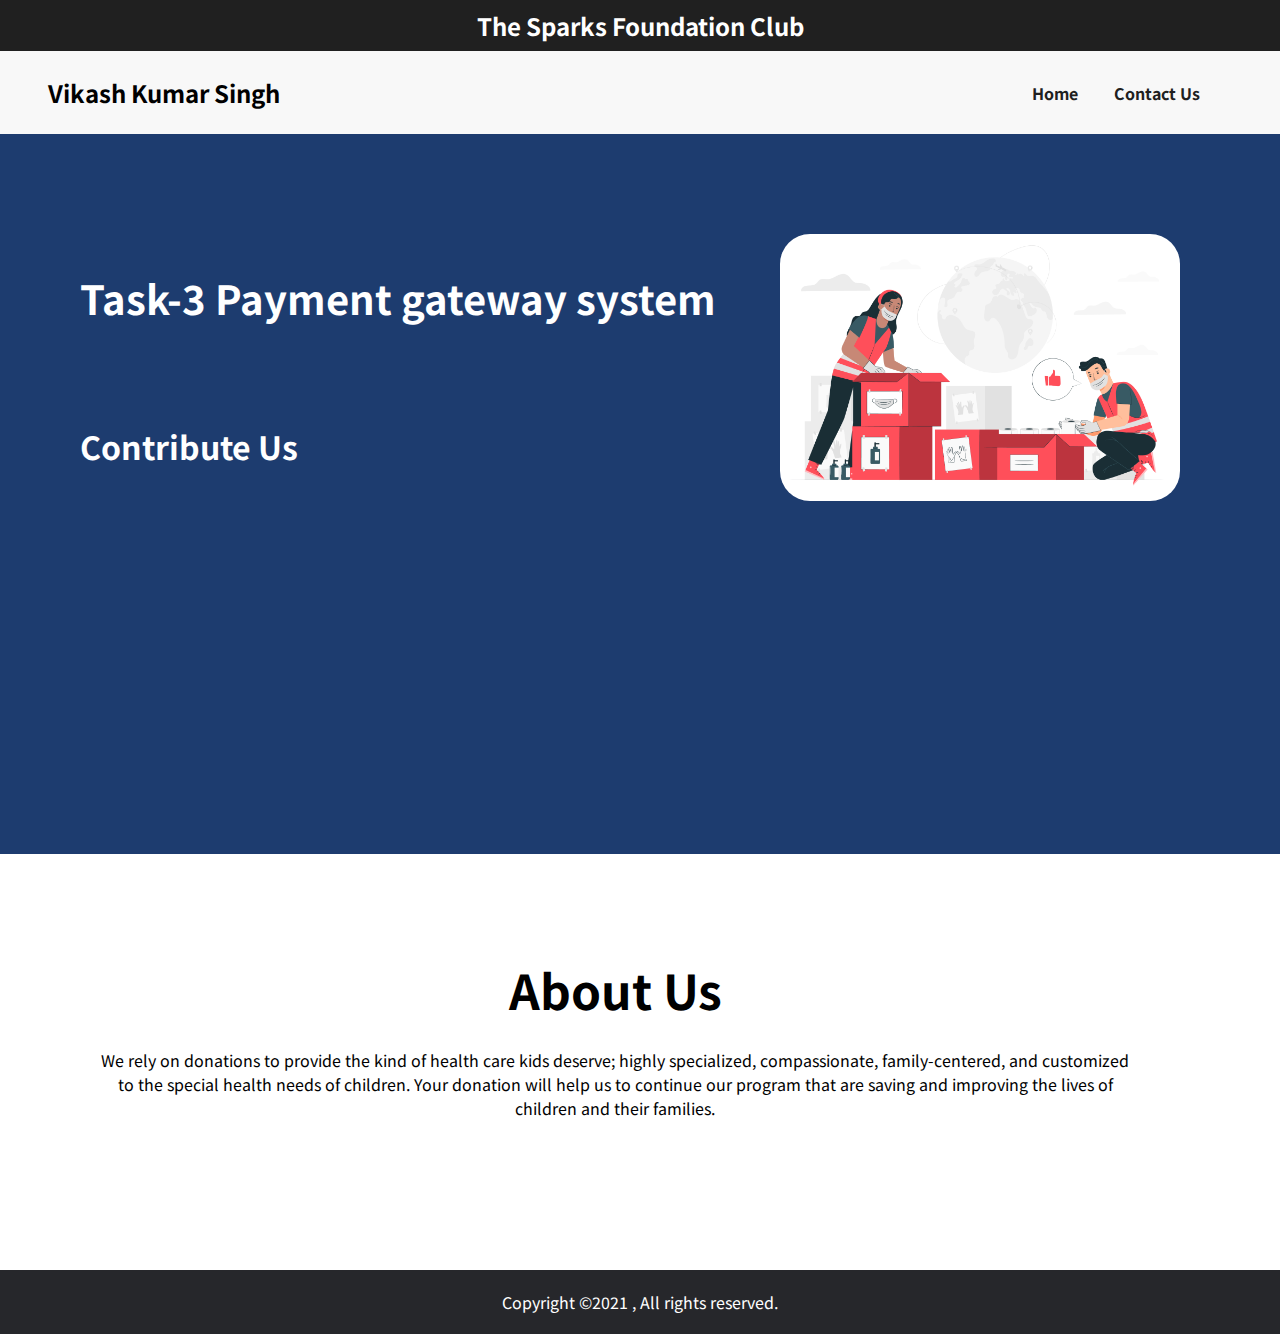
<file: index.html>
<!DOCTYPE html>
<html lang="en">
<head>
    <meta charset="UTF-8">
    <meta http-equiv="X-UA-Compatible" content="IE=edge">
    <meta name="viewport" content="width=device-width, initial-scale=1.0">
    <title>Donation</title>
    <link rel="stylesheet" href="style.css">
</head>
<body>
    <div class="heading">
        <h1>the sparks foundation club</h1>
    </div>
    <div class="spacediv">
        <h4>Vikash Kumar Singh</h4>

        <ul class="ulclass">
            <a class="liclass" href="/">Home</a>
            <!-- <a class="liclass"  href="about.html"> about</a> -->
            <a class="liclass" href="contact.html"> Contact Us</a>
            
        </ul>

    </div>

    <div class="backimage">

        <h2 class=h2head >Task-3 Payment gateway system</h2>
        <h1 class="h1head">Contribute Us</h1>
        <form><script src="https://checkout.razorpay.com/v1/payment-button.js" data-payment_button_id="pl_HUKN5vDSur6ecm" async> </script> </form>

        <img src="./3724843.jpg"></img>
       
    </div>

    <div id="about" class="about">

        <h2 class="text-center">About Us</h2>
        <br>
        <p>
           We rely on donations to provide the kind of health care kids deserve; highly specialized, compassionate, family-centered, and customized to the special health needs of children. Your donation will help us to continue our program that are saving and improving the lives of children and their families.
        </p>
    </div>



    <div id="footer" class="footer">
        <p style="color: white;">Copyright ©2021 , All rights reserved.</p>

    </div>
    


</body>
</html>
</file>
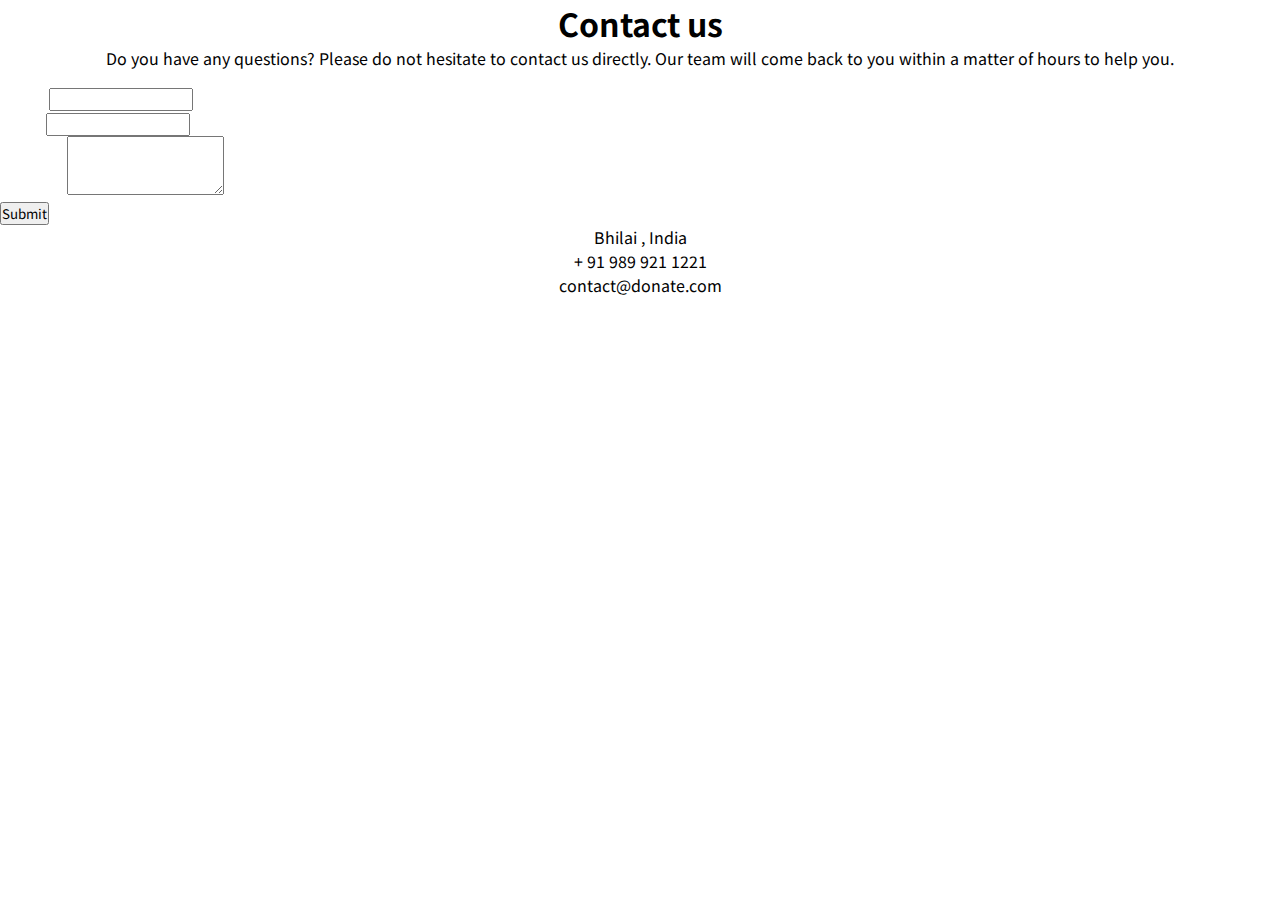
<file: contact.html>
<!DOCTYPE html>
<html lang="en">
<head>
    <meta charset="UTF-8">
    <meta http-equiv="X-UA-Compatible" content="IE=edge">
    <meta name="viewport" content="width=device-width, initial-scale=1.0">
    <title>Contact Us</title>
    <link href="https://cdn.jsdelivr.net/npm/bootstrap@5.0.2/dist/css/bootstrap.min.css" rel="stylesheet" integrity="sha384-EVSTQN3/azprG1Anm3QDgpJLIm9Nao0Yz1ztcQTwFspd3yD65VohhpuuCOmLASjC" crossorigin="anonymous">
    <link rel="stylesheet" href="style.css">

</head>
<body>

    <!--Section: Contact v.2-->
    <section class="py-5">

        <!--Section heading-->
        <h1 class="h1-responsive fw-bold text-center my-4">Contact us</h1>
        <!--Section description-->
        <p class="text-center w-responsive mx-auto mb-5">Do you have any questions? Please do not hesitate to contact us directly. Our team will come back to you within
            a matter of hours to help you.</p>

        <div class="row">

            <!--Grid column-->
            <div class="col-md-6 mb-md-0 mb-5 px-5">
                <form class="row g-3 px-5 text-dark" id="contact-form" name="contact-form" action="/" method="POST">
                    <div class="col-md-12">
                        <label for="inputName" class="form-label">Name</label>
                        <input type="text" class="form-control" id="inputName">
                    </div>
                    <div class="col-md-12">
                      <label for="inputEmail4" class="form-label">Email</label>
                      <input type="email" class="form-control" id="inputEmail4">
                    </div>
                    <div class="col-md-12">
                        <label for="message" class="form-label">Message</label>
                        <textarea class="form-control" id="message" rows="3"> </textarea>
                    </div>
                    <div class="col-12">
                      <button type="submit" class="btn btn-primary" onclick="document.getElementById('contact-form').submit();">Submit</button>
                    </div>
                </form>

                <div class="status"></div>
            </div>
            <!--Grid column-->

            <!--Grid column-->
            <div class="col-md-6 text-center d-flex justify-content-center my-auto">
                <ul class="list-unstyled mb-0">
                    <li><i class="fas fa-map-marker-alt fa-2x"></i>
                        <p>Bhilai , India</p>
                    </li>

                    <li><i class="fas fa-phone mt-4 fa-2x"></i>
                        <p>+ 91 989 921 1221</p>
                    </li>

                    <li><i class="fas fa-envelope mt-4 fa-2x"></i>
                        <p>contact@donate.com</p>
                    </li>
                </ul>
            </div>
            <!--Grid column-->

        </div>

    </section>
<!--Section: Contact v.2-->
</body>
</html>
</file>
<file: style.css>
@import url('https://fonts.googleapis.com/css2?family=Noto+Sans+JP:wght@400;700&display=swap');

*{
    margin: 0;
    padding: 0;
    box-sizing: border-box;
    font-family: 'Noto Sans JP', sans-serif;
}

.heading{
    text-align: center;
    background-color: #202020;
    color: white;
    font-style: normal;
    text-transform: capitalize;
    font-size: 0.75rem;
    padding: 0.5rem;
}

.spacediv{
    display: flex;
    align-items: center;
    justify-content: space-between;
    background-color: #f8f8f8;
    padding: 1.5rem 3rem;

}

h4{

    font-size: 1.5rem;
    text-transform: capitalize;

}


ul a{

    margin-right: 2rem;

}




a{
    font-size: 1rem;
    color: #202020;
    text-decoration: none;
    text-transform: capitalize;
    font-weight: bold;
    
}

.backimage{
    position: relative;
    background: #1d3c6f;
    height: 80vh;
    padding: 15vh 2rem 2rem 5rem;
    color: #ffffff;
}

.backimage img{

    position: absolute;
    width: 400px;
    right: 100px;
    top: 100px;
    border-radius: 30px;

}

.h2head{
    font-size: 2.5rem;
 }

 .h1head{
    
    font-size: 2rem;
    margin-top: 6rem;
 }

 form{

    color: white;
    width: fit-content;
    border: none;
    cursor: pointer;
    border-radius: 5px;
    text-transform: none;
    text-decoration: none;
    margin-top: 1rem;

 }   



.footer
    {
        padding: 20px;
        text-align: center;
        background-color:#26272b;
    }
    .footer a{
        /* font-size: larger; */
        margin: 50px;
        display: inline-block;
        color: white;
        text-decoration: none;
        transition: 1s;
        padding: 5px;
        border-radius: 10px;
    }

    .footer a:hover{
        color: black;
        background-color: white;
    }

.text-center{
    text-align: center;
}



.about{
    margin: 50px 100px 100px 50px;
    padding: 50px;
    text-align: center;
}

.about h2{
    font-size: 3rem;
}

.about p{
    font-size: 1rem;
}



/* for contack form */
</file>
